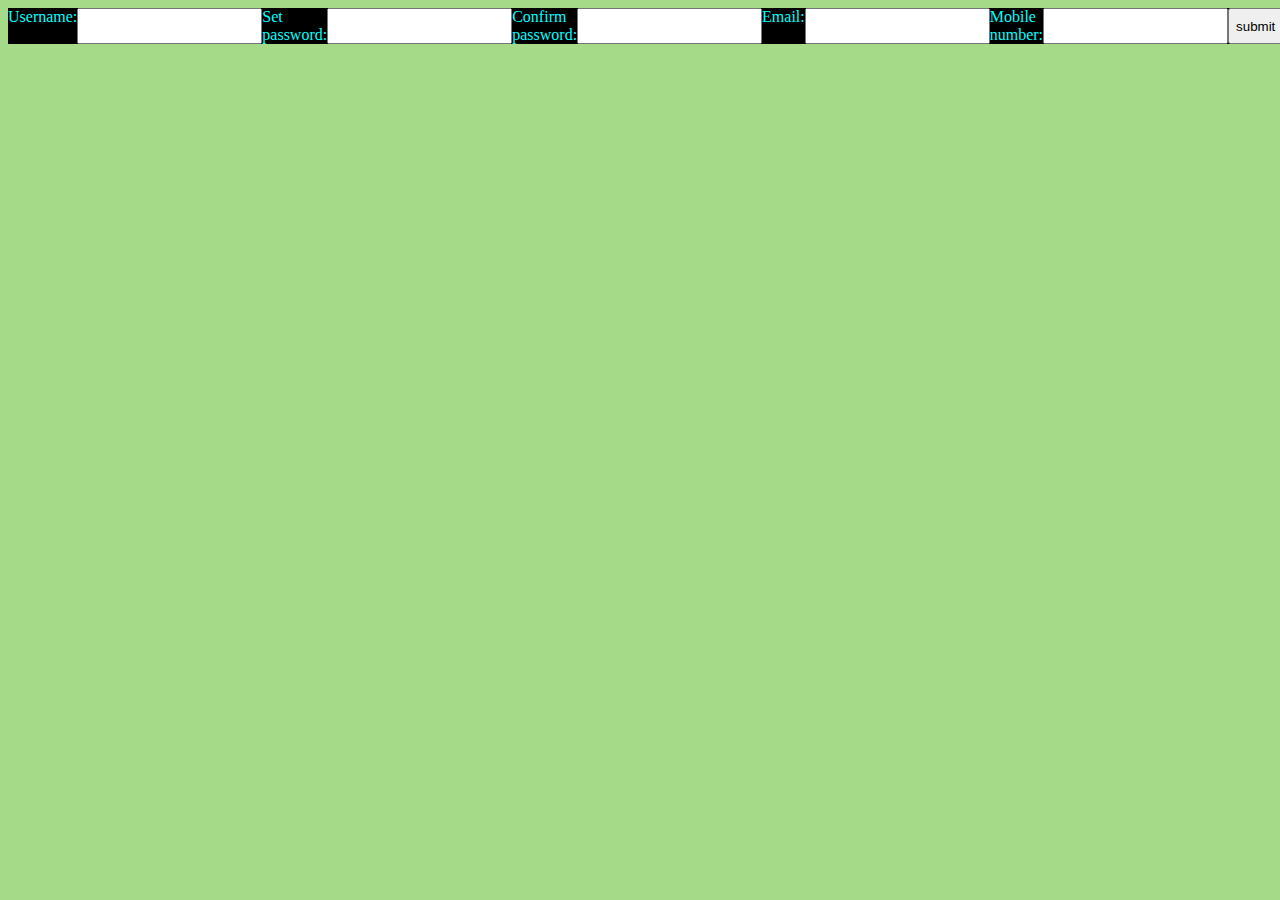
<file: index.html>
<!DOCTYPE html>
<html lang="en">
<head>
    <meta charset="UTF-8">
    <meta name="viewport" content="width=device-width, initial-scale=1.0">
    <title>Document</title>
    <link rel="stylesheet" href="index.css">
    <!-- <style>
       body{
        background-color: red;
       }
    </style> -->
</head>
<body>
    
        <form id="id1">
        <label for="entername">Username:</label>
        <input type="text" id="entername" class="box">
        <br>
        <label for="setpass">Set password:</label>
        <input type="password" id="setpass" class="box">
        <br>
        <label for="cnfpass">Confirm password:</label>
        <input type="password" id="cnfpass" class="box">
        <br>
        <label for="email">Email:</label>
        <input type="text" id="email" class="box">
        <br>
        <label for="mono">Mobile number:</label>
        <input type="number" id="mono" class="box">
        <br>
        <button>submit</button>
        </form>   
</body>
</html>
</file>
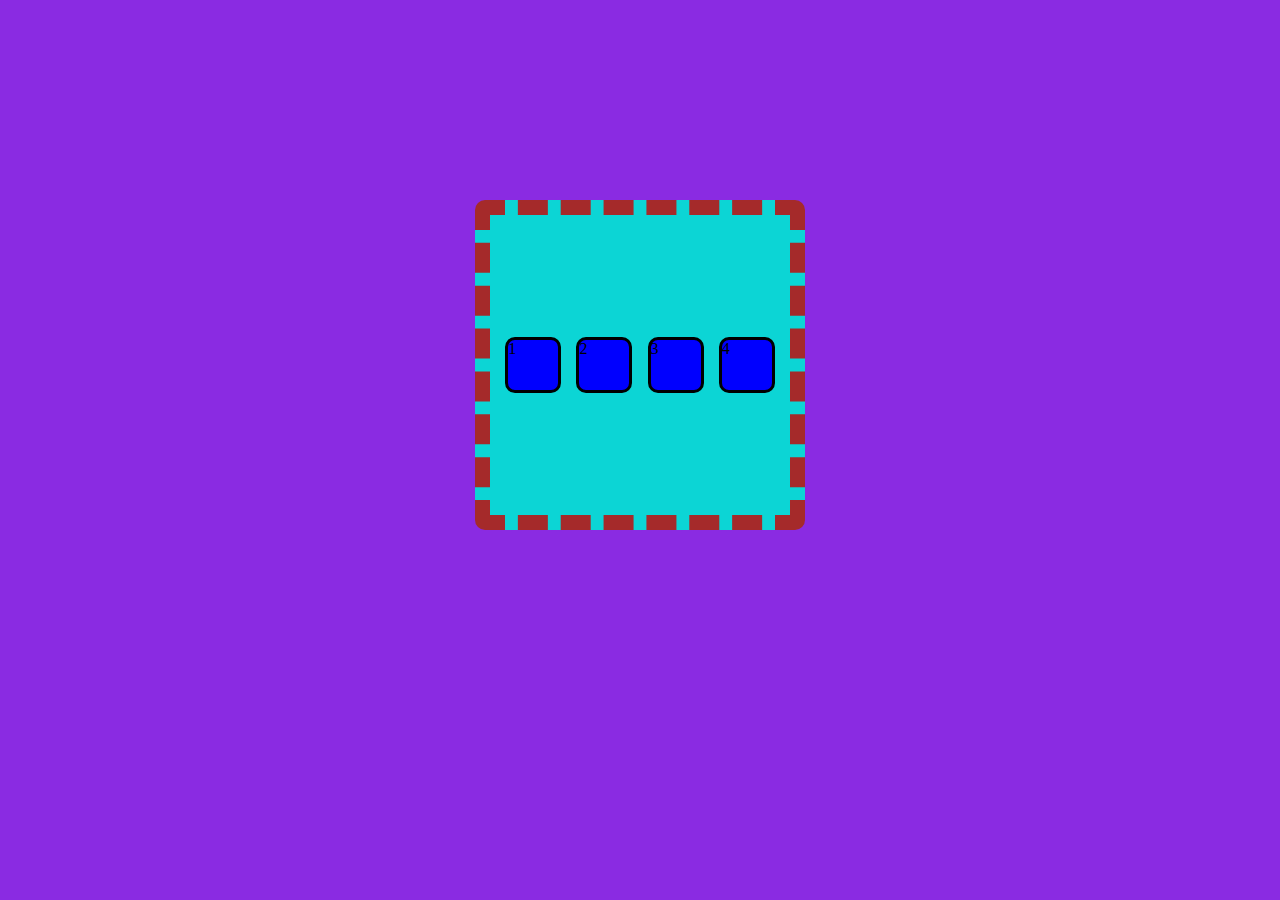
<file: flexbox.html>
<!DOCTYPE html>
<html lang="en">
<head>
    <meta charset="UTF-8">
    <meta name="viewport" content="width=device-width, initial-scale=1.0">
    <title>Document</title>
    <link rel="stylesheet" href="flexbox.css">
</head>
<body>
    <div class="flexcontainer">
        <div class="flexitem">1</div>
        <div class="flexitem">2</div>
        <div class="flexitem">3</div>
        <div class="flexitem">4</div>
    </div>
</body>
</html>
</file>
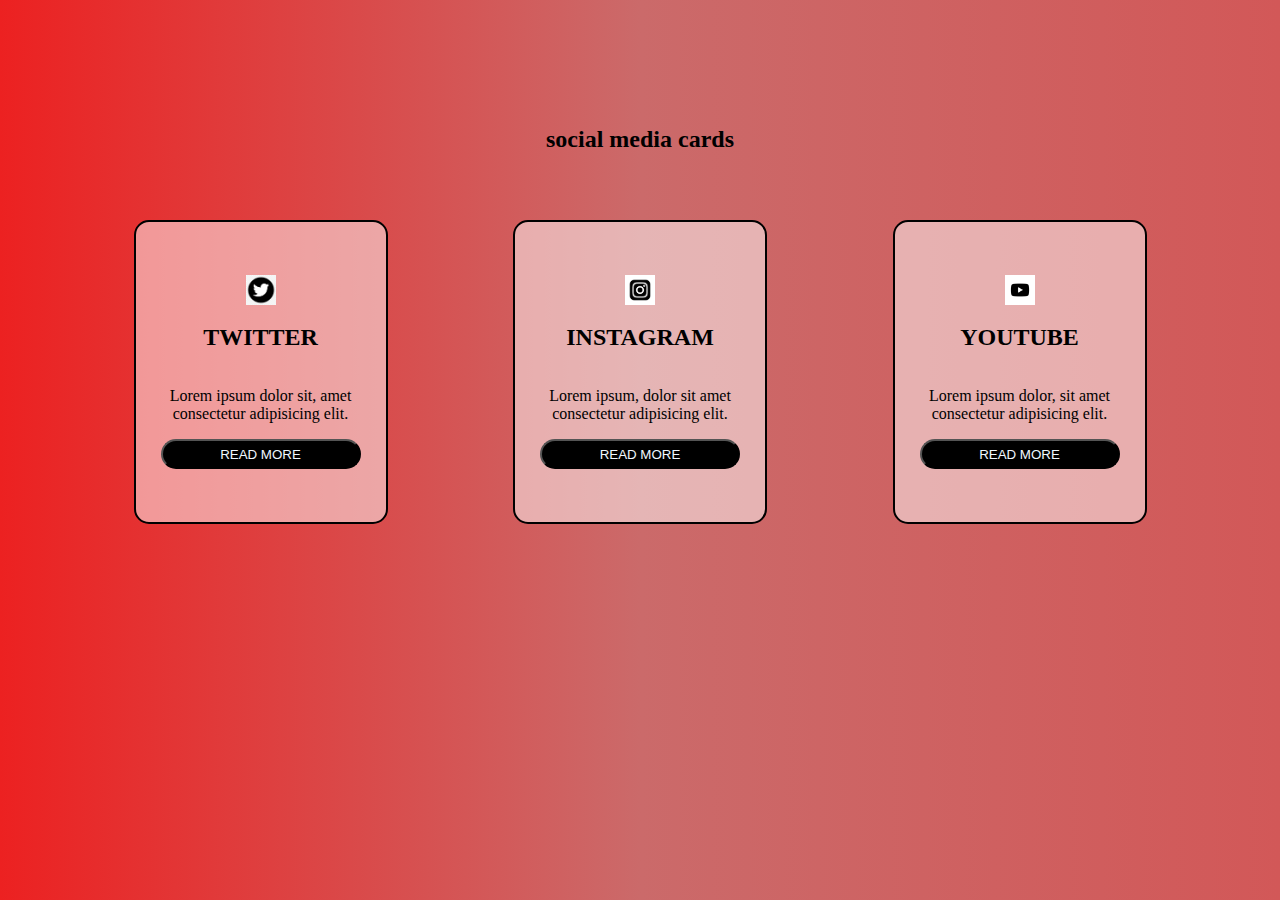
<file: flexbox1.html>
<!DOCTYPE html>
<html lang="en">
<head>
    <meta charset="UTF-8">
    <meta name="viewport" content="width=device-width, initial-scale=1.0">
    <title>Document</title>
    <link rel="stylesheet" href="flexbox1.css">
</head>
<body>
    <h2 id="title">social media cards</h2>
    <div id="container">
        <div class="item">
            <img src="twitter.jpg" alt="mo img found">
        <h2>TWITTER</h2>
        <p>Lorem ipsum dolor sit, amet consectetur adipisicing elit.</p>
        <button class="btn">READ MORE</button>
        </div>
        <div class="item">
            <img src="png.jpg" alt="mo img found">
        <h2>INSTAGRAM</h2>
        <p>Lorem ipsum, dolor sit amet consectetur adipisicing elit.</p>
        <button class="btn">READ MORE</button>
        </div>
        <div class="item">
            <img src="yt.jpg" alt="no img found">
        <h2>YOUTUBE</h2>
        <p>Lorem ipsum dolor, sit amet consectetur adipisicing elit.</p>
        <button class="btn">READ MORE</button>
        </div>
    </div>    
</body>
</html>
</file>
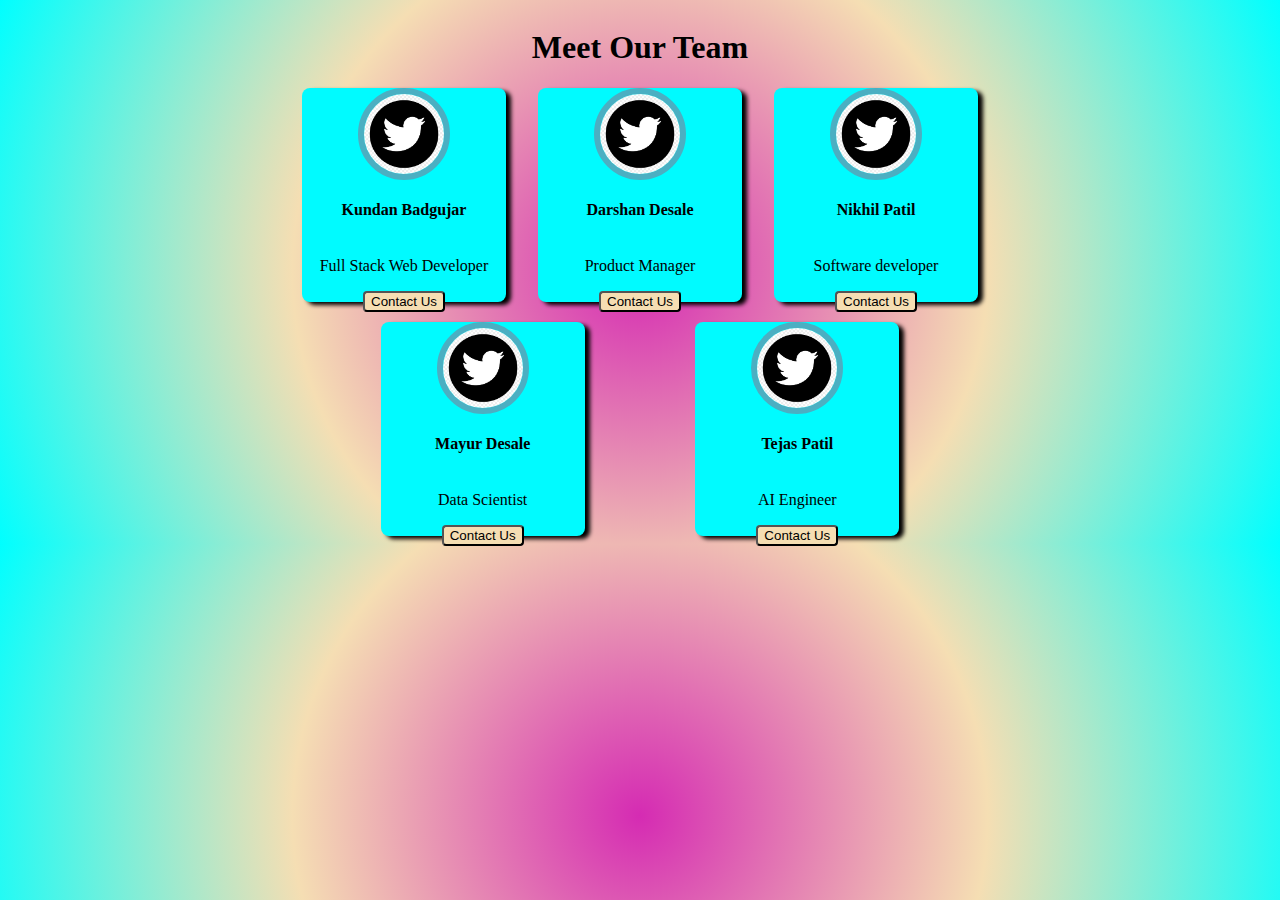
<file: kundan.html>
<!DOCTYPE html>
<html lang="en">
<head>
    <meta charset="UTF-8">
    <meta name="viewport" content="width=device-width, initial-scale=1.0">
    <title>Document</title>
    <link rel="stylesheet" href="kundan.css">
</head>
<body>
    
    <h1 id="title">Meet Our Team</h1>
    <div id="flexbox">
        <div class="item">
            <img src="twitter.jpg">
            <h4>Kundan Badgujar</h4>
            <p>Full Stack Web Developer</p>
          <a href="profile.jpg"> <button class="button" >Contact Us</button></a>
        </div>
        <div class="item">
            <img src="twitter.jpg">
            <h4>Darshan Desale</h4>
            <p>Product Manager</p>
            <button class="button">Contact Us</button>
        </div>
        <div class="item">
            <img src="twitter.jpg">
            <h4>Nikhil Patil</h4>
            <p>Software developer</p>
            <button class="button">Contact Us</button>
        </div>
        <div class="item">
            <img src="twitter.jpg">
            <h4>Mayur Desale</h4>
            <p>Data Scientist</p>
            <button class="button">Contact Us</button>
        </div>
        <div class="item">
            <img src="twitter.jpg">
            <h4>Tejas Patil</h4>
            <p>AI Engineer</p>
            <button class="button">Contact Us</button>
        </div>
    </div>
</body>
</html>
</file>
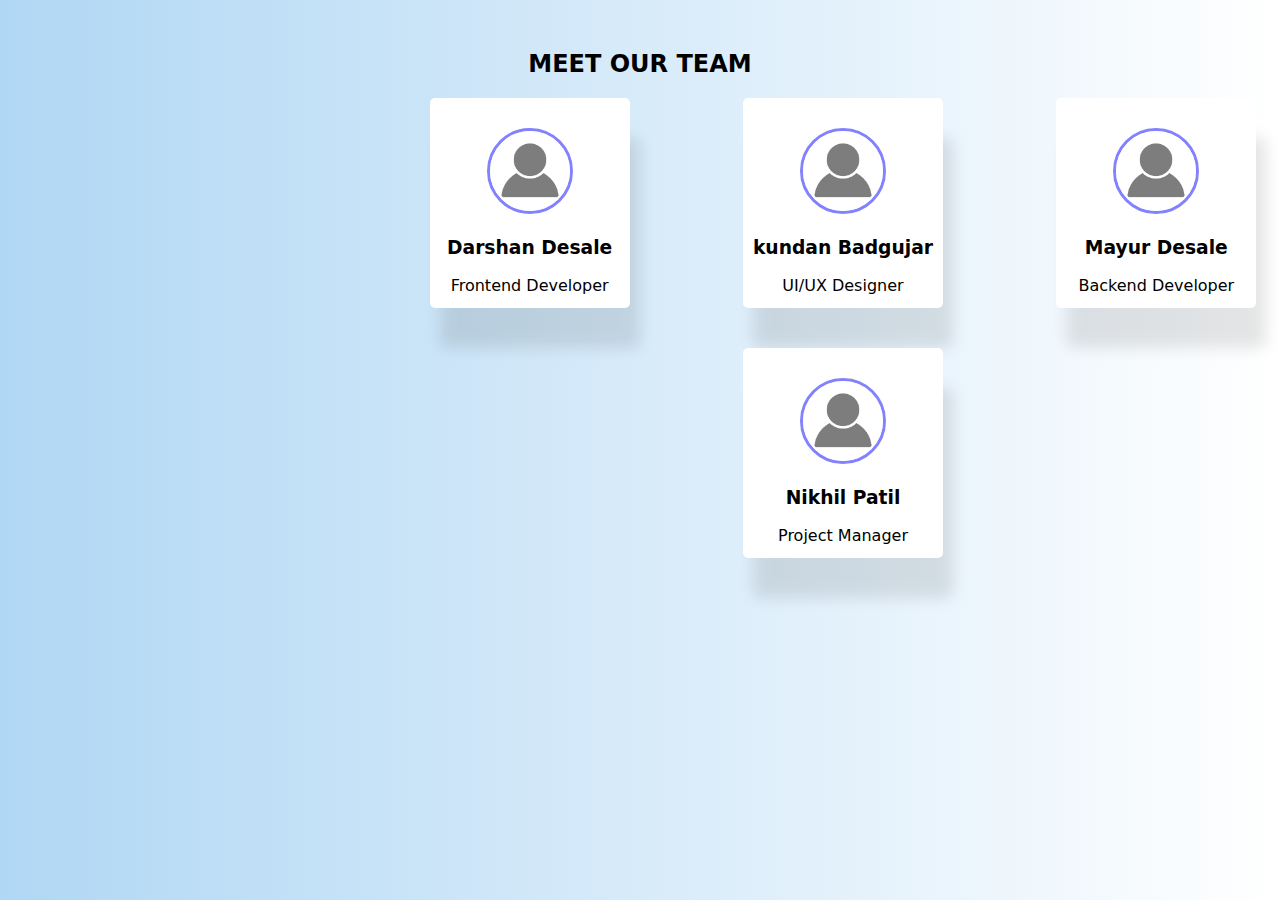
<file: newcard.html>
<!DOCTYPE html>
<html lang="en">
<head>
    <meta charset="UTF-8">
    <meta name="viewport" content="width=device-width, initial-scale=1.0">
    <title>Document</title>
    <link rel="stylesheet" href="newcard.css">
</head>
<body>
    <h2 id="title">MEET OUR TEAM</h2>


    <div id="container">
     <div class="flexcontent">
     <img src="profile.jpg">
     <h3>Darshan Desale</h3>
     <p>Frontend Developer</p>
     </div>
     <div class="flexcontent">
        <img src="profile.jpg" alt="">
     <h3>kundan Badgujar</h3> 
     <p>UI/UX Designer</p>
     </div>
     <div class="flexcontent">
     <img src="profile.jpg" alt="">
     <h3>Mayur Desale</h3>
     <p>Backend Developer</p>
     </div>
     <div class="flexcontent">
     <img src="profile.jpg">
     <h3>Nikhil Patil</h3>
     <p>Project Manager</p>
     </div>
    </div>
</body>
</html>
</file>
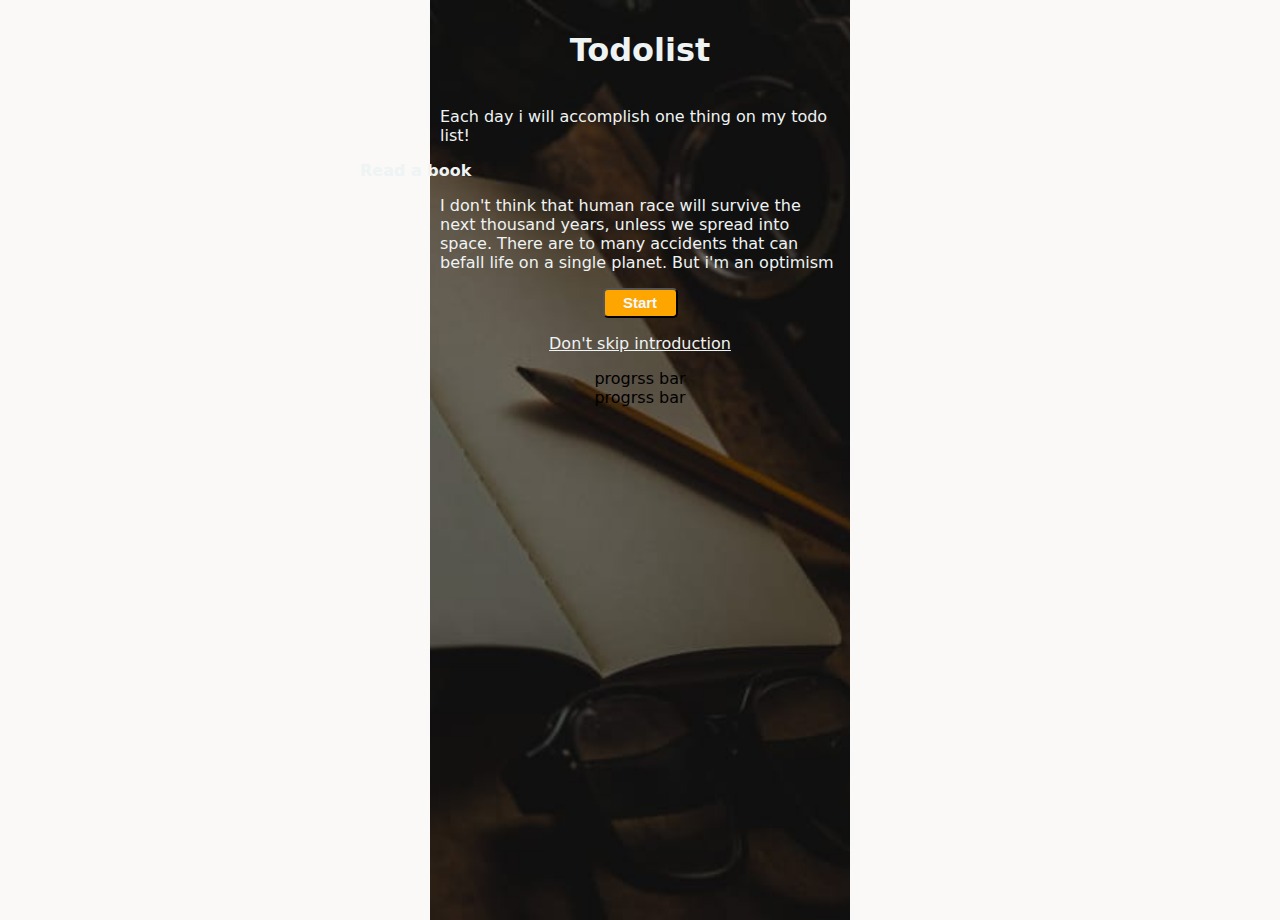
<file: newp1.html>
<!DOCTYPE html>
<html lang="en">
<head>
    <meta charset="UTF-8">
    <meta name="viewport" content="width=device-width, initial-scale=1.0">
    <title>Document</title>
    <link rel="stylesheet" href="newp1.css">
</head>
<body> 
    <div id="container" >
        <div class="content">
            <h1>Todolist</h1>
            <p id="p">Each day i will accomplish one thing on my todo list!</p>
            <div id="rab">Read a book</div>
            <p>I don't think that human race will survive the next thousand years, unless we spread into space. There are to many accidents that can befall life on a single planet. But i'm an optimism</p>
          <a href="https://youtube.com/shorts/JoztxIrgl1k?si=gdlnFdZoVkvY_kHf"><button id="btn">Start</button></a>
            <p id="skip">Don't skip introduction</p>
            <div id="progress">
                <div class="progress-bar"></div>
                <div class="progress-bar">progrss bar</div>
                <div class="progress-bar">progrss bar</div>
    </div>
</body>
</html>
</file>
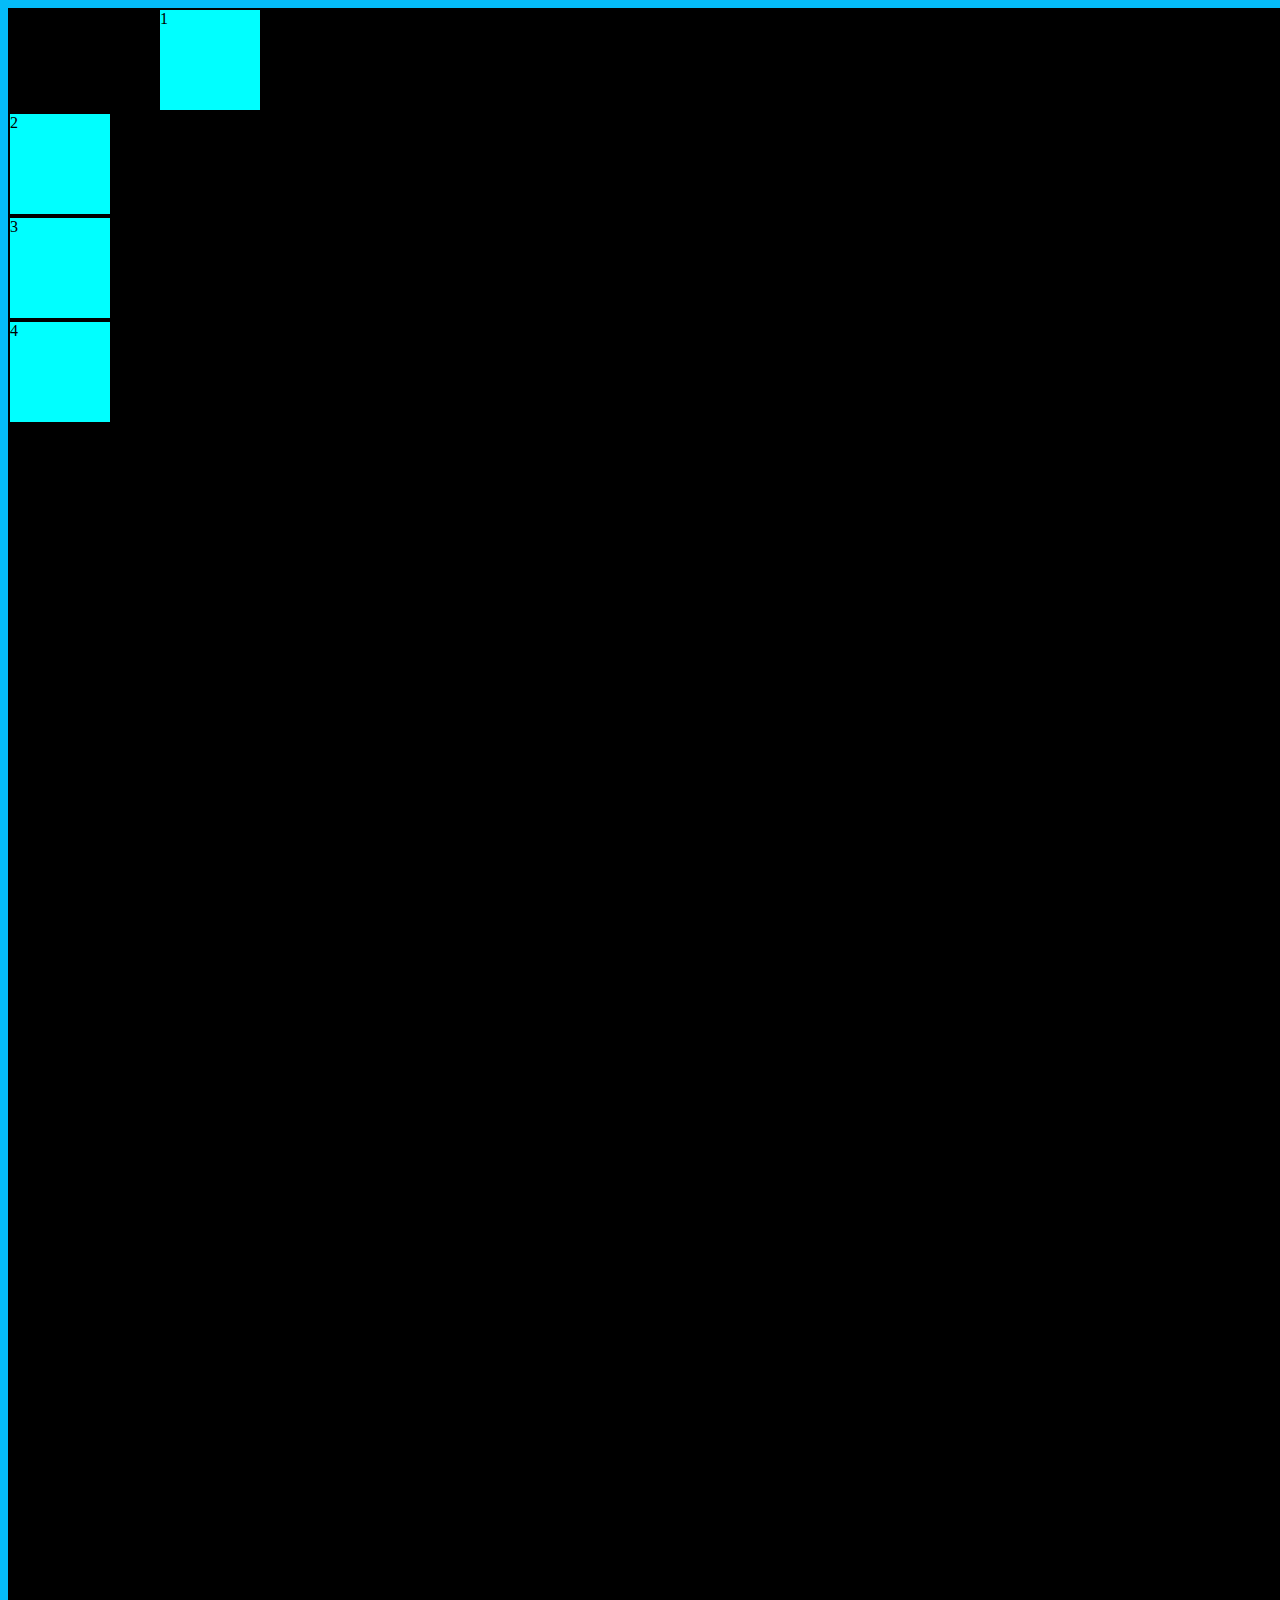
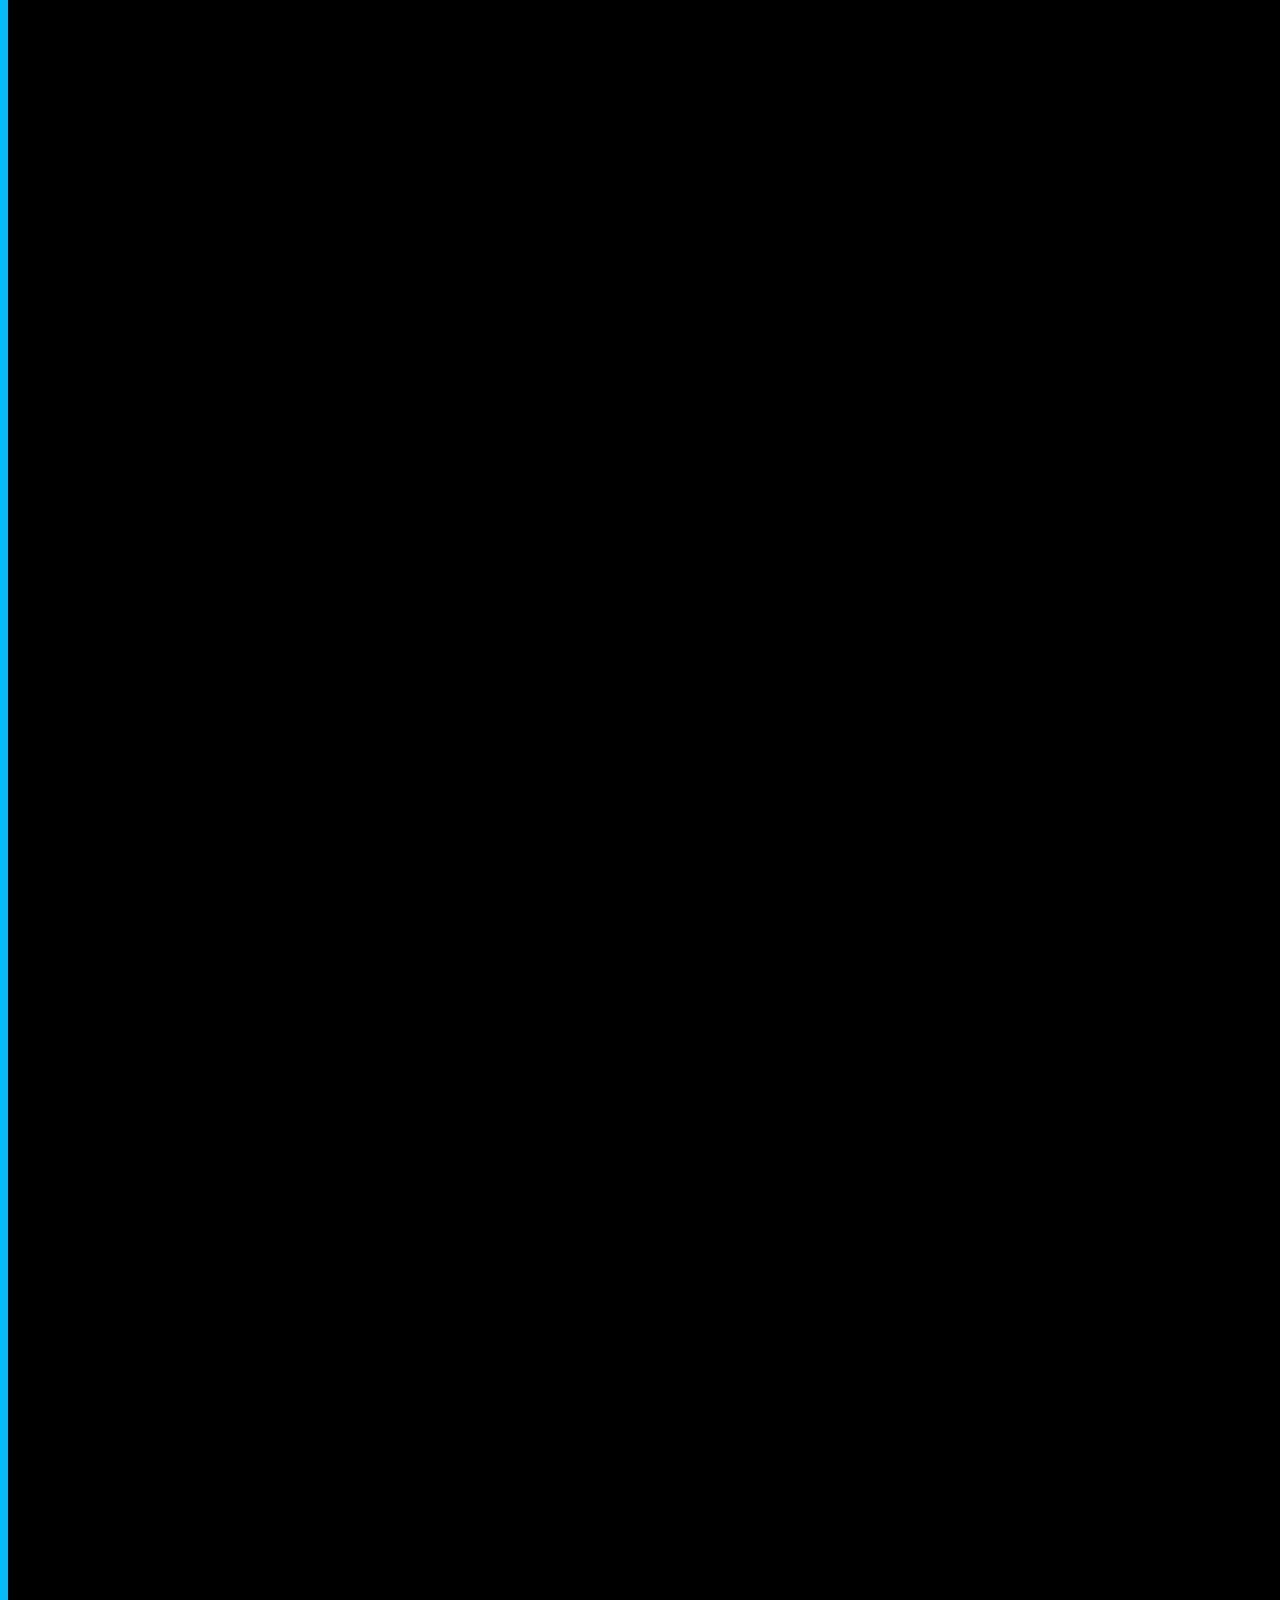
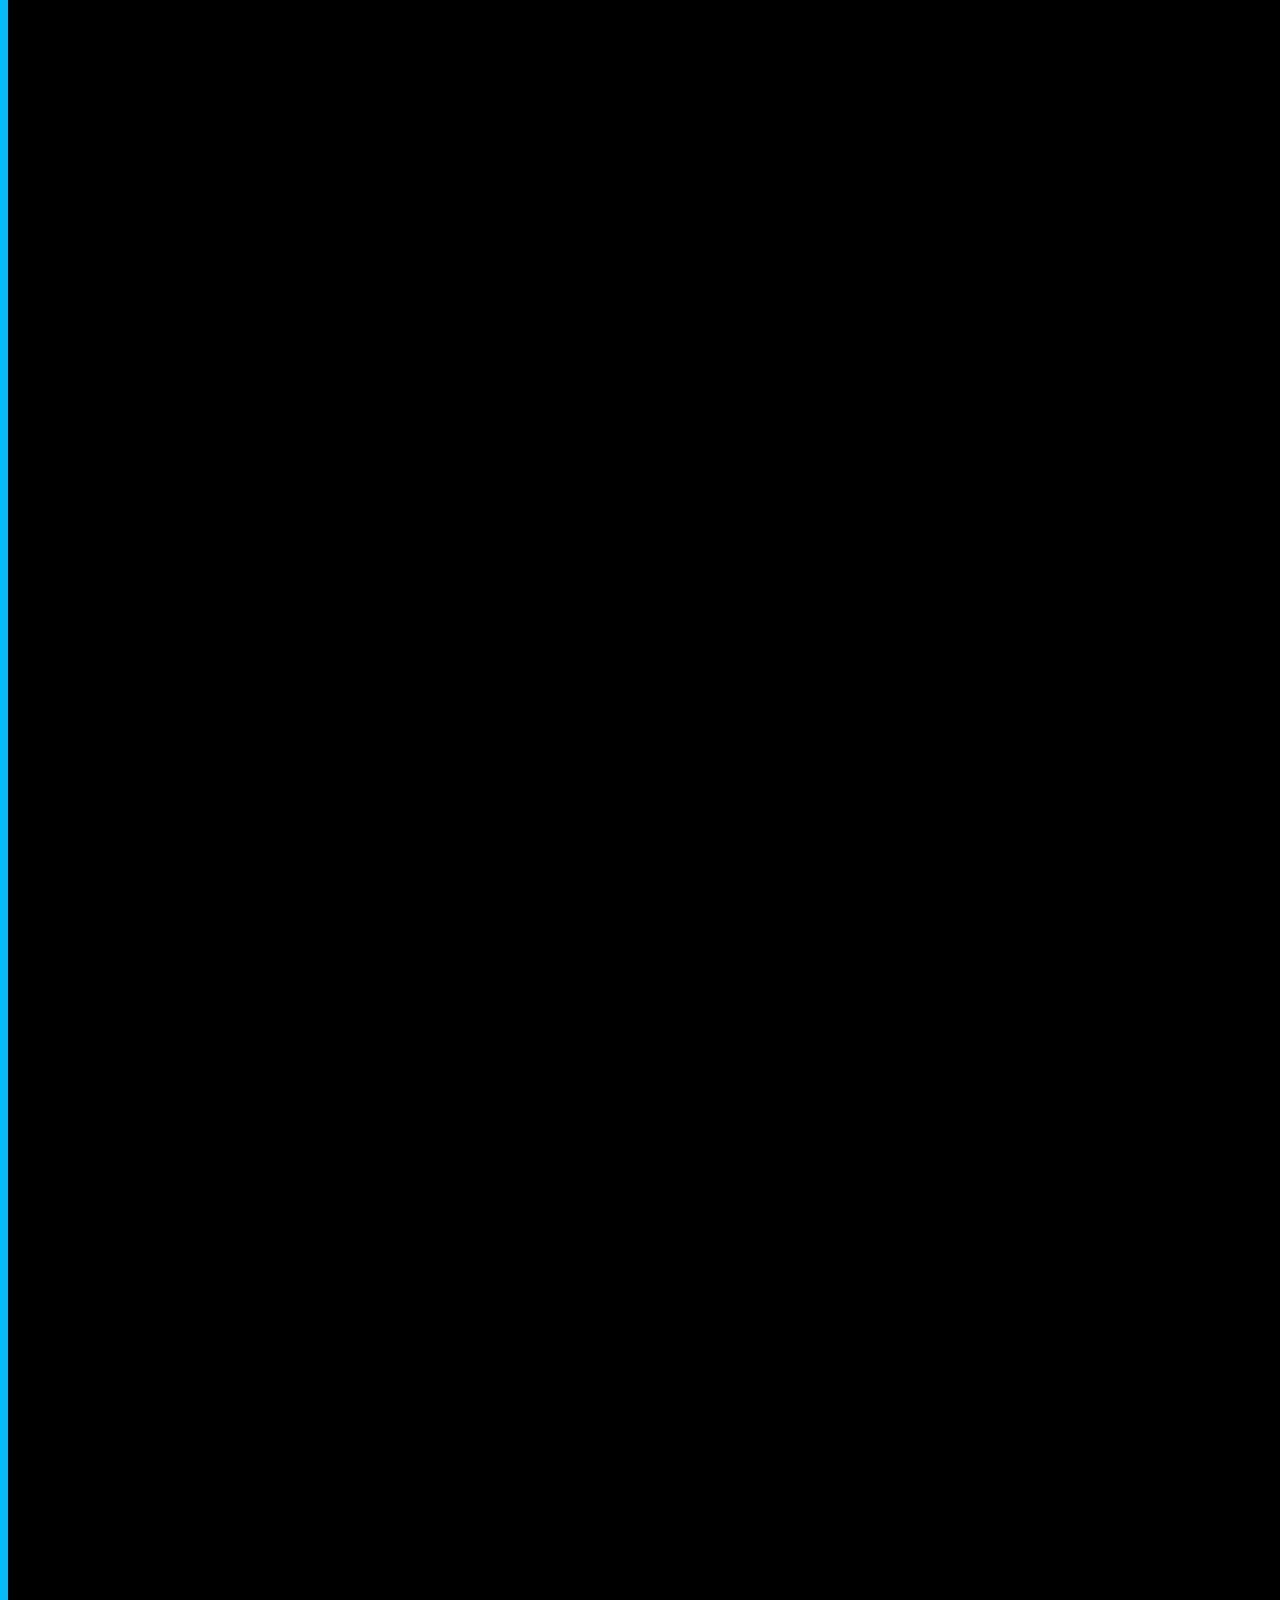
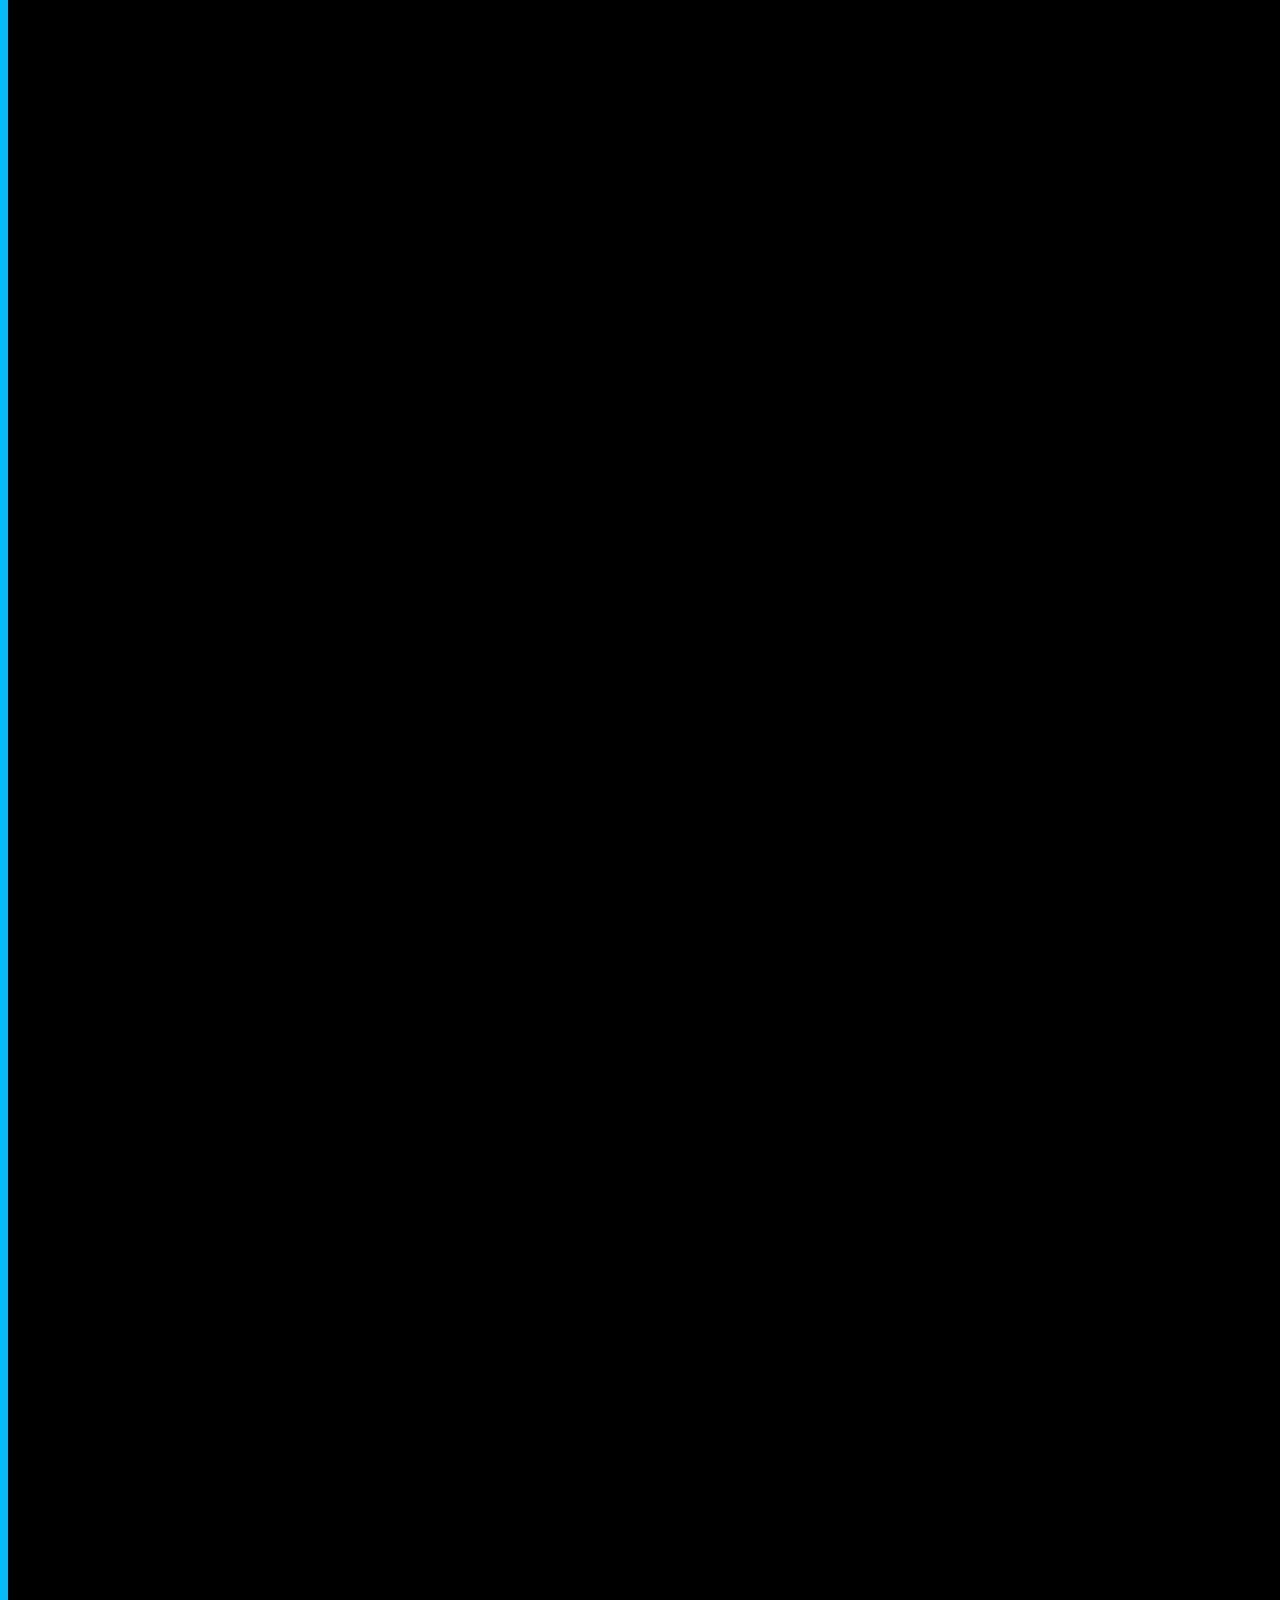
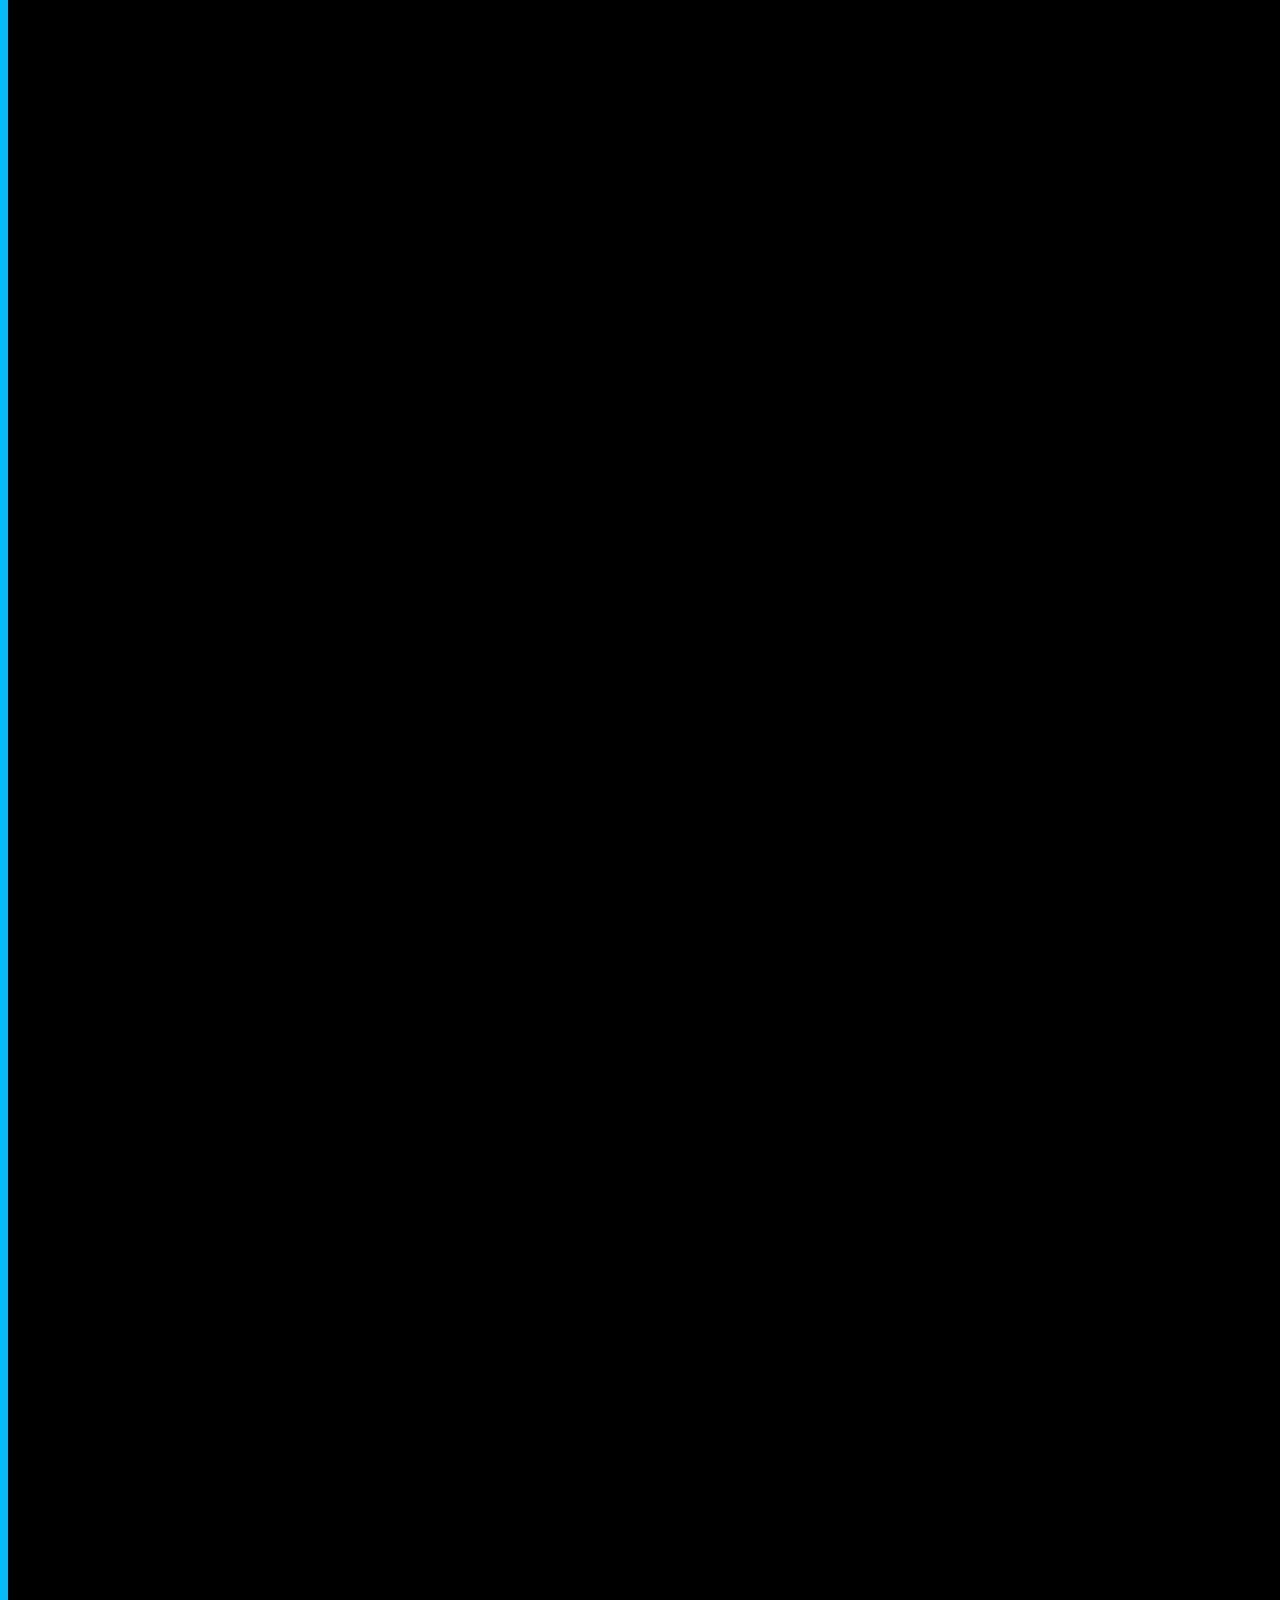
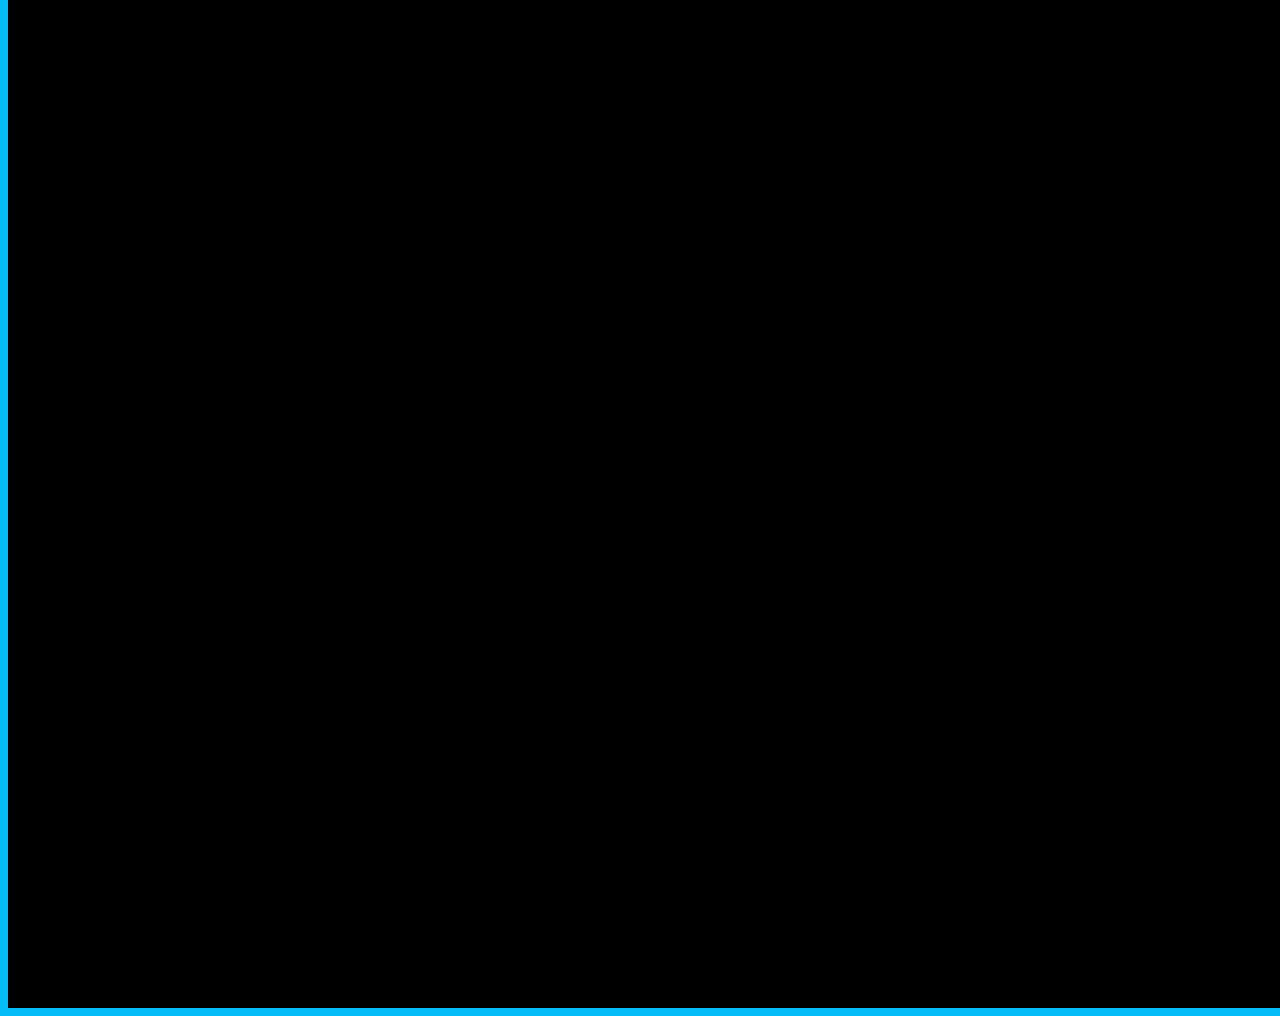
<file: posit.html>
<!DOCTYPE html>
<html lang="en">
<head>
    <meta charset="UTF-8">
    <meta name="viewport" content="width=device-width, initial-scale=1.0">
    <title>Document</title>
    <link rel="stylesheet" href="posit.css">
</head>
<body>
    <div id="container">
        <div class="item" id="item1">1</div>
        <div class="item" id="item2">2</div>
        <div class="item" id="item3">3</div>
        <div class="item" id="item4">4</div>
    </div>
</body>
</html>
</file>
<file: index.css>
body{
    background-color: rgb(165, 219, 136);
}
#id1{
    display: flex;
    color: aqua;
    background-color: black;
   
    
}
</file>
<file: flexbox.css>
body{
     display: flex;
     justify-content: center;
     margin-top: 200px;
     background-color: blueviolet;
}
.flexcontainer{
    height: 300px;
    width: 300px;
    background-color: rgb(12, 213, 213);
    display: flex;
    flex-wrap:wrap;
    flex-shrink: inherit;
    justify-content: center;
    align-items:center;
    border: 15px dashed;
    border-radius: 10px;
    border-color: brown;
    justify-content: space-evenly;

}
.flexitem{
    height: 50px;
    width: 50px;
    background-color: blue;
    border: 3px solid black;
    border-radius: 10px;
}
</file>
<file: flexbox1.css>
body{
    display: flex;
    flex-direction: column;
    background: linear-gradient(to right, #ec2121, rgb(203, 106, 106), rgb(210, 88, 88));

}
#container{
    display: flex;
    height:auto;
    width: auto;
    justify-content:space-evenly;
    height: auto;
    width: auto;
    margin-top: 50px;
}
.item{
    display: flex;
    justify-content: center;
    border: 2px solid;
    height: 300px;
    width: 250px;
    flex-direction: column;
    justify-content: center;
    align-items: center;
    text-align: center;
    border-radius: 15px;
    background-color: rgba(255, 255, 255, 0.5);

}
#title{
    height: 22px;
    display: flex;
    justify-content: center;
    align-items: center;
    margin-top: 120px;
}
.btn{
    background-color: black;
    color: aliceblue;
    border-radius: 15px;
    width: 200px;
    height: 30px;
}
img{
    height: 30px;
    width: auto;
}
.btn:hover{
    background-color: dimgrey;
}
.btn:active{
    background-color: rgb(211, 100, 87);
}
</file>
<file: kundan.css>
body{
    background:radial-gradient(circle,rgb(213, 43, 179),wheat,aqua);
    display: flex;
    justify-content: center;
    align-items: center;
    flex-direction: column;
}

#title{
    display: flex;
    justify-content: center;
    align-items: center;
    
}

#flexbox{
    display: flex;
    justify-content: center;
    align-items: center;
    flex-direction: row;
    justify-content: space-evenly;
    flex-wrap: wrap;
    height: auto;
    width: 700px;
    gap: 20px;
}

.item{
    text-align: center;
    height: 200px;
    width: 200px;
    border: 2px solid transparent;
    background-color: rgb(0, 251, 255);
    display: flex;
    justify-content: center;
    align-items: center;
    flex-direction: column;
    padding-top: 10px;
    border-radius: 8px;
    box-shadow: 5px 3px 4px;
    font-family: Georgia, 'Times New Roman', Times, serif;

}
img{
    width: 80px;
    border-radius: 50px;
    border: 6px solid rgba(238, 9, 62, 0.312);
}

.button{
    border-radius: 4px;
    color:black;
    background-color:wheat;
}
.button:hover{
    background-color: rgb(239, 125, 125);

}
.button:active{
    background-color: red;
}
</file>
<file: newcard.css>
body{
    display: flex;
    flex-direction: column;
    margin-top: 30px;
    background: linear-gradient(to right, #b0d7f4, #fff);
    font-family: system-ui, -apple-system, BlinkMacSystemFont, 'Segoe UI', Roboto, Oxygen, Ubuntu, Cantarell, 'Open Sans', 'Helvetica Neue', sans-serif
}
#title{
    display: flex;
    align-items: center;
    justify-content: center;
    font-weight: bolder;
}
#container{
    display: flex;
    justify-content: center;
    align-items: center;
    flex-direction:row;
    justify-content: space-around;
    text-align: center;
    width: 100vh;
    flex-wrap: wrap;
    margin-left: 385px;
    gap: 40px;

}
.flexcontent{
    height: 180px;
    width: 200px;
    border-radius: 5px;
    justify-content: center;
    align-items: center;
    background-color: white;
    padding-top: 30px;
    box-shadow:10px 40px 15px rgba(0, 0,0,0.1);

}
img{
    height: 80px;
    width: auto;
    border-radius: 50px;
    border: 3.5px solid rgb(130, 130, 254);
}
</file>
<file: newp1.css>
body{
    font-family: system-ui, -apple-system, BlinkMacSystemFont, 'Segoe UI', Roboto, Oxygen, Ubuntu, Cantarell, 'Open Sans', 'Helvetica Neue', sans-serif; 
    display: flex;
    justify-content: center; 
    background-color: rgb(250, 249, 248); 
    margin: 0%;
    padding: 0%;
    flex-wrap: nowrap;
}
#container{
   background-color: rgb(128, 127, 127);
   background: url(main.jpg) no-repeat center/cover;
   display: flex;
   height: 100vh; 
   width: 400px;
   flex-direction: column;
   padding: 10px;
   flex-wrap: nowrap;
}
.content{
    display: flex;
    flex-direction: column;
    align-items: center;
}
h1{
    color: rgb(238, 243, 243);
    display: flex;
    align-items: center;
    justify-content: center;
} 
#p{
   color: rgb(238, 243, 243);
    display: flex;
    align-items: center;
    justify-content: center;
}
#rab{
    color: rgb(238, 243, 243);
    width: 100vh;
    padding-left: 340px;
    font-weight: bolder;
    
}
p{
    color: rgb(238, 243, 243);
}
#btn{
    height: 30px;
    width: 75px;
    border-radius: 5px;
    background-color: orange;
    font-weight: bolder;
    font-size: 15px;
    color: aliceblue;
    cursor: pointer;
}
#skip{
    text-decoration: underline;
    cursor: pointer;
}
#btn:hover{
    background-color: darkorange;
}
#btn:active{
     background-color: rgb(51, 22, 1);
}
</file>
<file: posit.css>
body{
    background-color: rgb(5, 187, 248);
}
#container{
    background-color: black;
    height: 1000vh;
    width: 1000vh;
}
.item{
    background-color: aqua;
    height: 100px;
    width: 100px;
    border: 2px solid;
}
#item1{
    position: relative;
    left: 150px



}
</file>
